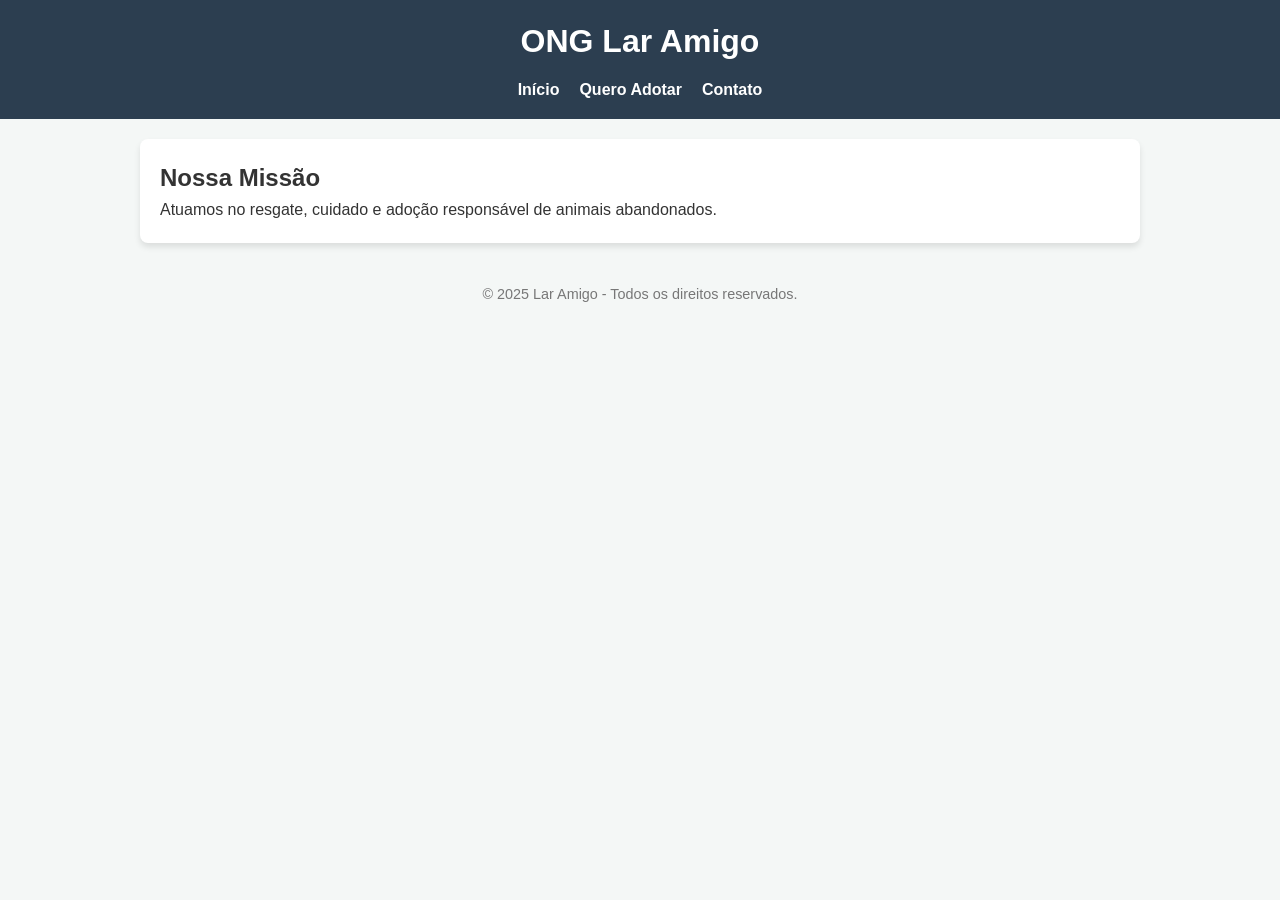
<file: index.html>
<!DOCTYPE html>
<html lang="pt-br">
<head>
    <meta charset="UTF-8">
    <meta name="viewport" content="width=device-width, initial-scale=1.0">
    <title>Lar Amigo - Home</title>
    <link rel="stylesheet" href="style.css">
</head>
<body>
    <header>
        <h1>ONG Lar Amigo</h1>
        <nav>
            <ul>
                <li><a href="index.html">Início</a></li>
                <li><a href="adote.html">Quero Adotar</a></li>
                <li><a href="contato.html">Contato</a></li>
            </ul>
        </nav>
    </header>

    <main>
        <section>
            <h2>Nossa Missão</h2>
            <p>Atuamos no resgate, cuidado e adoção responsável de animais abandonados.</p>
        </section>
    </main>

    <footer>
        <p>&copy; 2025 Lar Amigo - Todos os direitos reservados.</p>
    </footer>
</body>
</html>
</file>
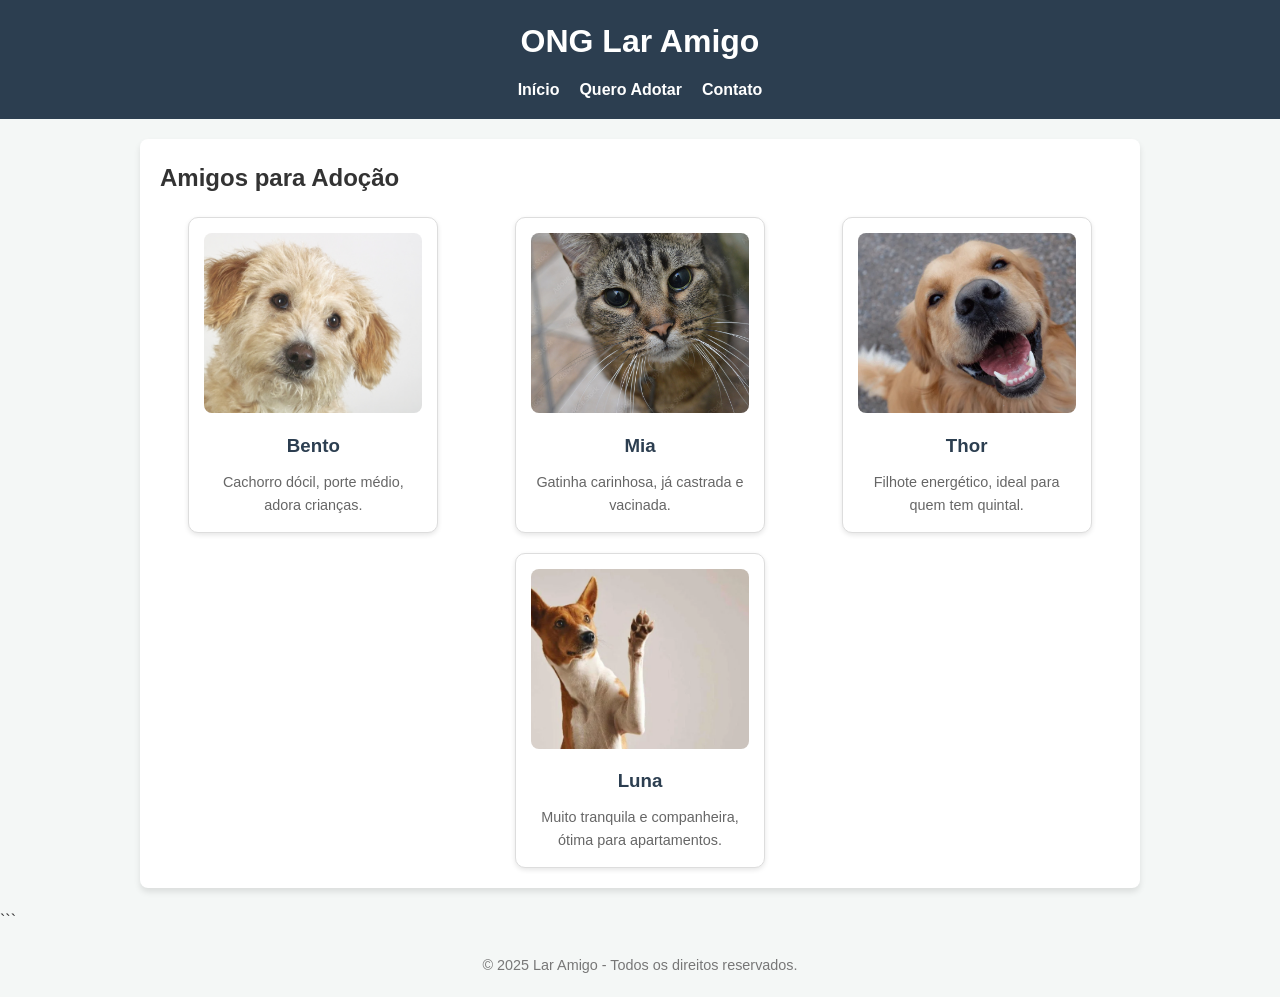
<file: adote.html>
<!DOCTYPE html>
<html lang="pt-br">
<head>
    <meta charset="UTF-8">
    <meta name="viewport" content="width=device-width, initial-scale=1.0">
    <title>Lar Amigo - Adote</title>
    <link rel="stylesheet" href="style.css">
</head>
<body>
    <header>
        <h1>ONG Lar Amigo</h1>
        <nav>
            <ul>
                <li><a href="index.html">Início</a></li>
                <li><a href="adote.html">Quero Adotar</a></li>
                <li><a href="contato.html">Contato</a></li>
            </ul>
        </nav>
    </header>

<main>
    <h2>Amigos para Adoção</h2>
    <div class="galeria">
        <div class="card-animal">
            <img src="img/cachorro1.jpg" alt="Cachorro para adoção">
            <h3>Bento</h3>
            <p>Cachorro dócil, porte médio, adora crianças.</p>
        </div>

        <div class="card-animal">
            <img src="img/gato1.jpg" alt="Gato para adoção">
            <h3>Mia</h3>
            <p>Gatinha carinhosa, já castrada e vacinada.</p>
        </div>

        <div class="card-animal">
            <img src="img/cachorro2.jpg" alt="Cachorro para adoção">
            <h3>Thor</h3>
            <p>Filhote energético, ideal para quem tem quintal.</p>
        </div>

        <div class="card-animal">
            <img src="img/cachorro3.jpg" alt="Cachorro para adoção">
            <h3>Luna</h3>
            <p>Muito tranquila e companheira, ótima para apartamentos.</p>
        </div>
    </div> </main> ```

    <footer>
        <p>&copy; 2025 Lar Amigo - Todos os direitos reservados.</p>
    </footer>
</body>
</html>
</file>
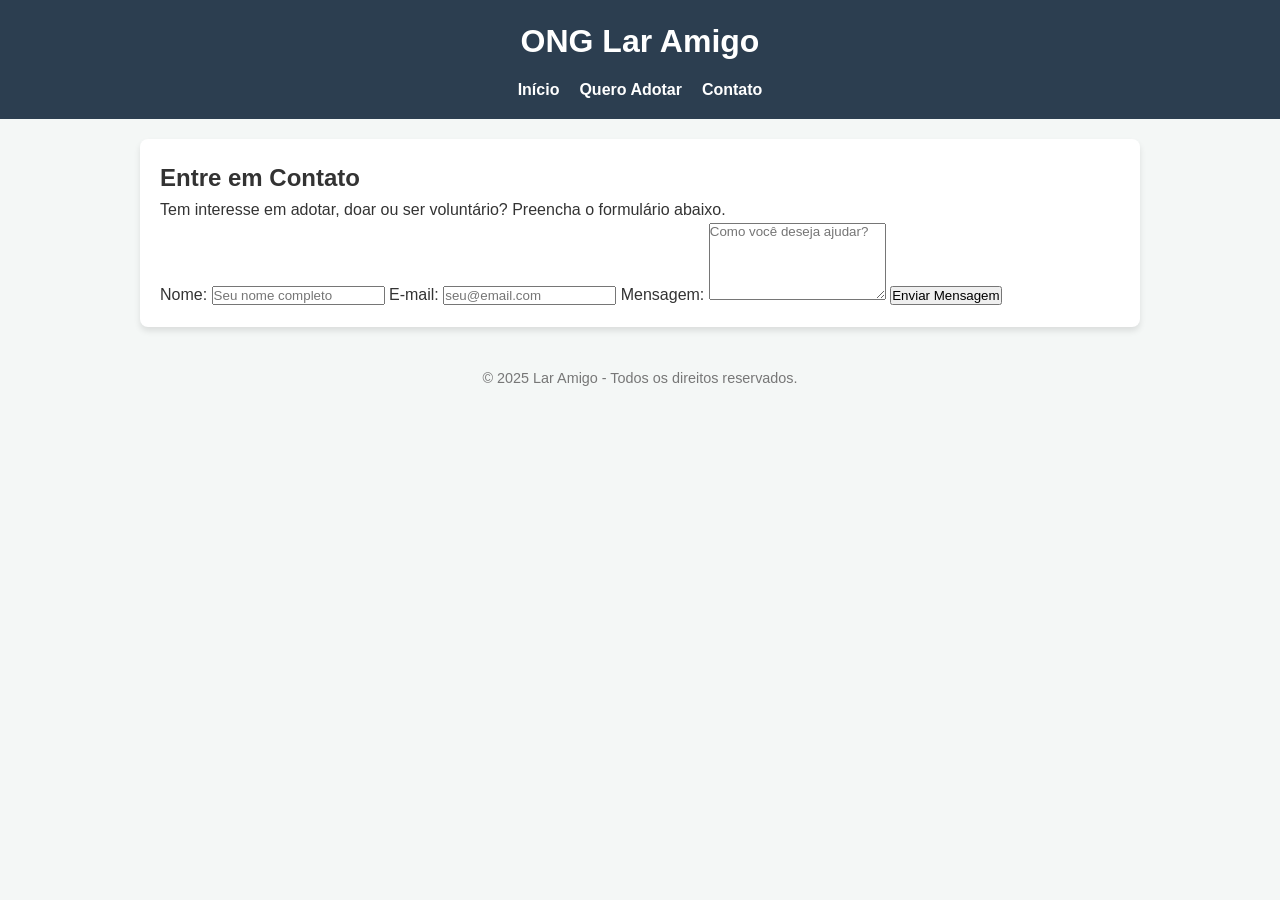
<file: contato.html>
<!DOCTYPE html>
<html lang="pt-br">
<head>
    <meta charset="UTF-8">
    <meta name="viewport" content="width=device-width, initial-scale=1.0">
    <title>Lar Amigo - Contato</title>
    <link rel="stylesheet" href="style.css">
</head>
<body>
    <header>
        <h1>ONG Lar Amigo</h1>
        <nav>
            <ul>
                <li><a href="index.html">Início</a></li>
                <li><a href="adote.html">Quero Adotar</a></li>
                <li><a href="contato.html">Contato</a></li>
            </ul>
        </nav>
    </header>

    <main>
        <h2>Entre em Contato</h2>
        <p>Tem interesse em adotar, doar ou ser voluntário? Preencha o formulário abaixo.</p>
        
        <form class="form-contato">
            <label for="nome">Nome:</label>
            <input type="text" id="nome" name="nome" placeholder="Seu nome completo" required>

            <label for="email">E-mail:</label>
            <input type="email" id="email" name="email" placeholder="seu@email.com" required>

            <label for="mensagem">Mensagem:</label>
            <textarea id="mensagem" name="mensagem" rows="5" placeholder="Como você deseja ajudar?" required></textarea>

            <button type="submit" class="btn-enviar">Enviar Mensagem</button>
        </form>
    </main>

    <footer>
        <p>&copy; 2025 Lar Amigo - Todos os direitos reservados.</p>
    </footer>
</body>
</html>
</file>
<file: style.css>
/* Configurações Gerais */
* {
    margin: 0;
    padding: 0;
    box-sizing: border-box;
    font-family: 'Segoe UI', Tahoma, Geneva, Verdana, sans-serif;
}

body {
    background-color: #f4f7f6; /* Cor leve para o fundo */
    color: #333;
    line-height: 1.6;
}

/* Cabeçalho e Menu */
header {
    background-color: #2c3e50; /* Azul escuro profissional */
    color: white;
    padding: 1rem 0;
    text-align: center;
}

nav ul {
    list-style: none;
    display: flex;
    justify-content: center;
    gap: 20px;
    margin-top: 10px;
}

nav a {
    color: white;
    text-decoration: none;
    font-weight: bold;
}

nav a:hover {
    color: #18bc9c; /* Efeito visual ao passar o mouse */
}

/* Conteúdo Principal */
main {
    max-width: 1000px;
    margin: 20px auto;
    padding: 20px;
    background: white;
    border-radius: 8px;
    box-shadow: 0 4px 6px rgba(0,0,0,0.1);
}

footer {
    text-align: center;
    padding: 20px;
    font-size: 0.9rem;
    color: #777;
}
/* Estilização da Galeria de Animais */
.galeria {
    display: flex;
    flex-wrap: wrap; /* Garante a responsividade em telas menores */
    justify-content: space-around;
    gap: 20px;
    margin-top: 20px;
}

.card-animal {
    background-color: #fff;
    border: 1px solid #ddd;
    border-radius: 10px;
    width: 250px;
    padding: 15px;
    text-align: center;
    box-shadow: 0 2px 5px rgba(0,0,0,0.1);
    transition: transform 0.3s; /* Efeito visual para IHM */
}

.card-animal:hover {
    transform: scale(1.05); /* O card cresce levemente ao passar o mouse */
}

.card-animal img {
    max-width: 100%;
    height: 180px;
    object-fit: cover; /* Ajusta a imagem sem distorcer */
    border-radius: 8px;
}

.card-animal h3 {
    margin: 10px 0;
    color: #2c3e50;
}

.card-animal p {
    font-size: 0.9rem;
    color: #666;
}
</file>
